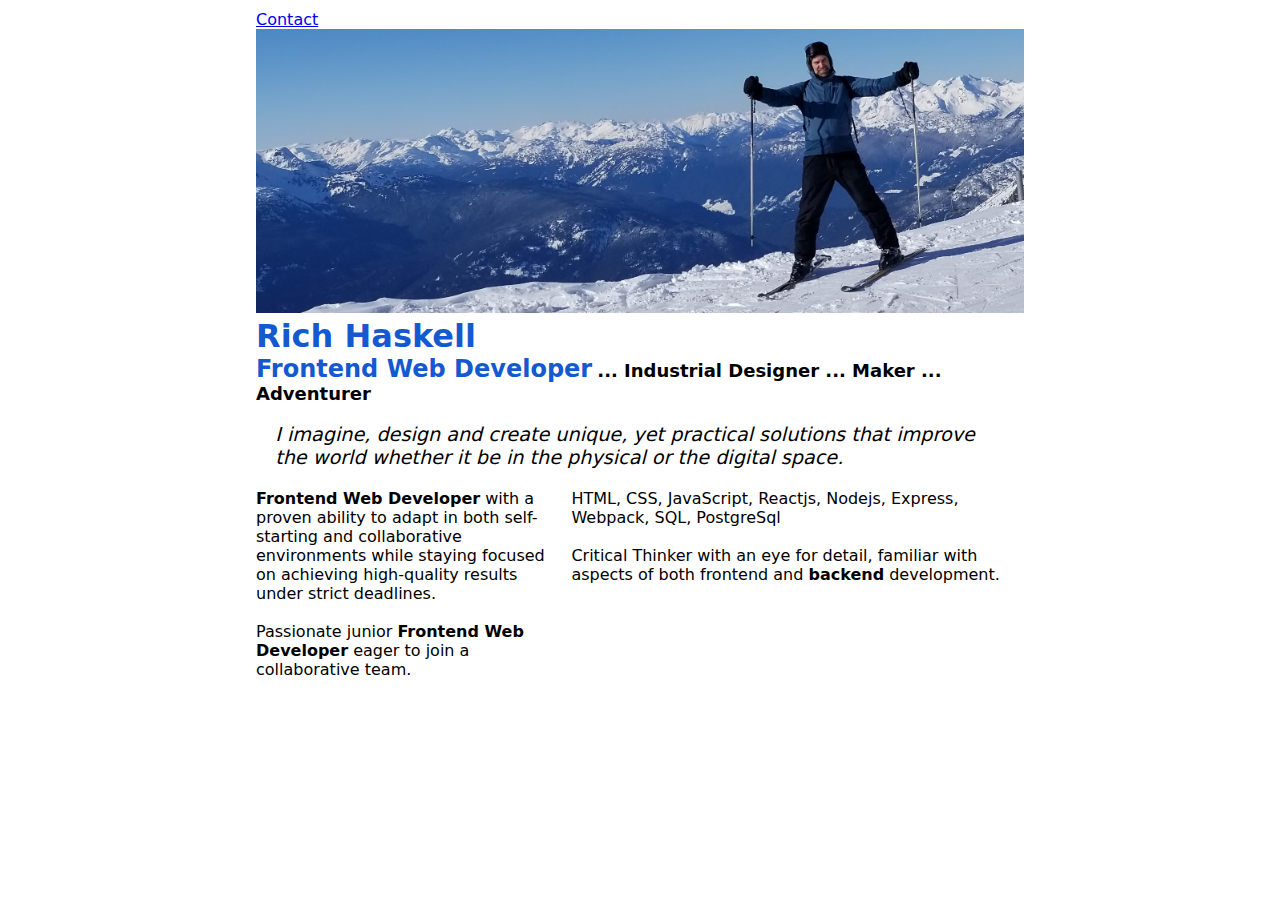
<file: richhaskell/index.html>
<!-- index.html -->
<!DOCTYPE html>
<html lang="en">
<head>
    <meta charset="UTF-8">
    <meta http-equiv="X-UA-Compatible" content="IE=edge">
    <meta name="viewport" content="width=device-width, initial-scale=1.0">
    <meta name="Author" content="Lucky Noughtrich">  
    <link rel="stylesheet" href="style.css">
    <title>Rich Haskell</title>
</head>
<body class="center">
    <a href="contact-form.html" target="_self" >Contact
    <img src="./images/RichOnTheMountaincCloseUpCroped.png" alt="Rich on skiis surrounded by mountains"></a>
    <h1>Rich Haskell</h1>
    <h2>Frontend Web Developer</h2> <p class="heich2">... Industrial Designer ... Maker ... Adventurer</p><br> 
    <cite>
        I imagine, design and create unique, yet practical solutions that improve the world whether it be in the
         physical or the digital space.
    </cite>
    <section>
        <div class="description">
        <b>Frontend Web Developer</b> with a proven ability to adapt in both
         self-starting and collaborative environments while staying focused on
         achieving high-quality results under strict deadlines.
            <br><br>
         Passionate junior <b>Frontend Web Developer</b> eager to join a 
         collaborative team.
         
    </div>
    <div class="skilltools">
        HTML, CSS, JavaScript, Reactjs, Nodejs, Express, Webpack, SQL, PostgreSql
        <br><br>
         Critical Thinker with an eye for detail, familiar with aspects of both
          frontend and <b>backend</b> development.
    </div>
    </section>
    
</body>
</html>
</file>
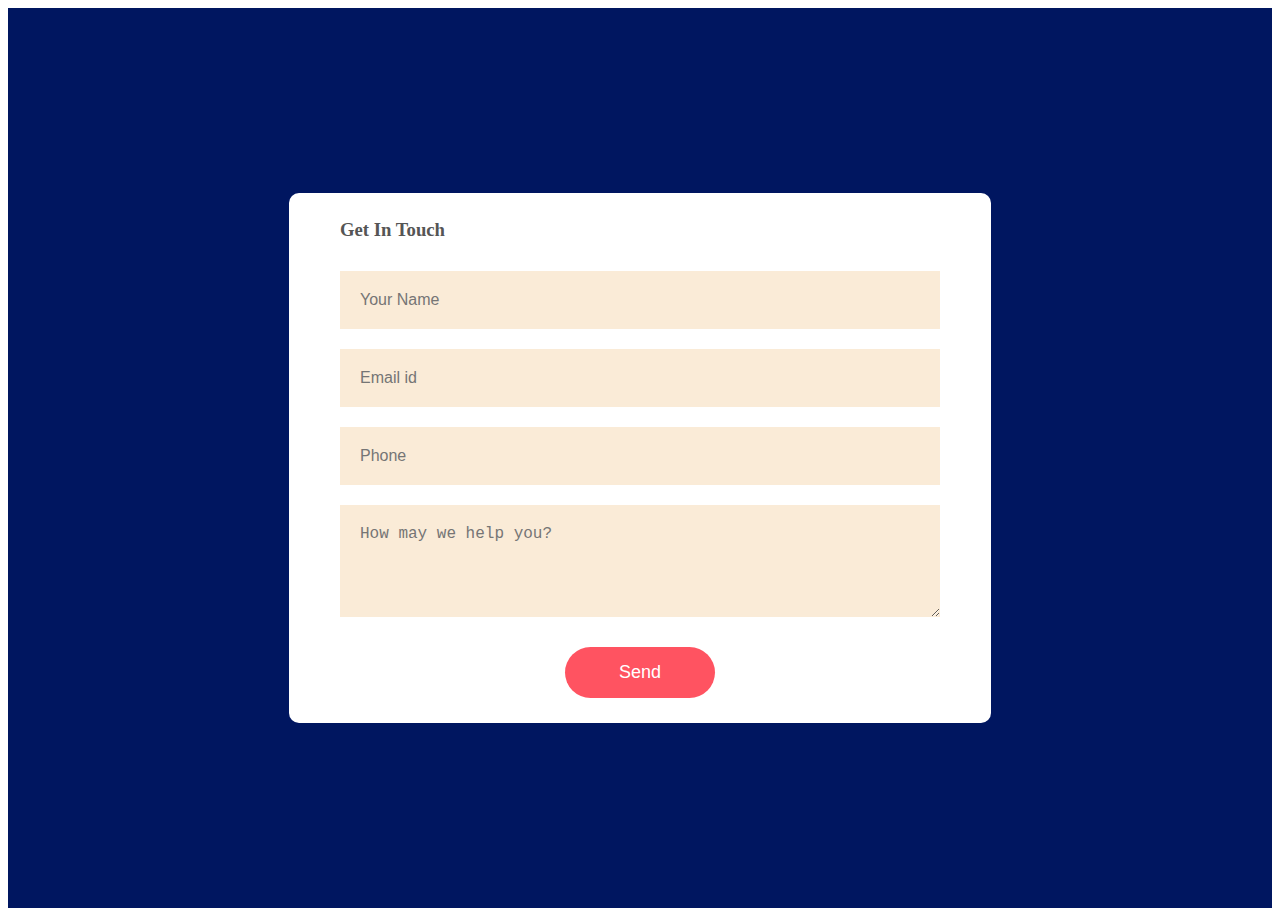
<file: richhaskell/contact-form.html>
<!-- contact-form.html -->
<!DOCTYPE html>
<html lang="en">
<head>
   <meta charset="UTF-8">
   <meta name="viewport" content="width=device-width, initial-scale=1.0">
   <link rel="stylesheet" href="style.css">
</head>
<body>
   <div class="container">
      <form onsubmit="sendEmail(); reset(); return false">
         <h3>Get In Touch</h3>
         <input type="text" name="name" placeholder="Your Name" required>
         <input type="email" name="email" placeholder="Email id" required>
         <input type="text" name="phone" placeholder="Phone" required>
         <textarea id="message" rows="4" placeholder="How may we help you?"></textarea>
         <button type="submit">Send</button>
      </form>
   </div>
   <script src="https://smtpjs.com/v3/smtp.js"></script>
   <script>
      function sendEmail(){
         Email.send({
    Host : "smtp.gmail.com",
    Username : "rich.rhaskell@gmail.com",
    Password : "zaq12wsX#",
    To : 'rich.rhaskell@gmail.com',
    From : document.getElementById("email").value,
    Subject : "New Contact Form",
    Body : document.getElementById('message').value
}).then(
  message => alert(message)
);
      }
   </script>
</body>
</html>
</file>
<file: richhaskell/style.css>
/* style.css */

.center{
    margin: auto;
    width: 60%;
    padding: 10px;
    font-family: system-ui, -apple-system, BlinkMacSystemFont, 'Segoe UI', Roboto, Oxygen, Ubuntu, Cantarell, 'Open Sans', 'Helvetica Neue', sans-serif;
  }
  img {
    max-width: 100%;
    height: auto;
    font-size: 3rem;
  }
  h1,h2,h3{
    color: rgb(20, 89, 208);
    margin-top: 0em;
    margin-bottom: 0em;
  }

  h2{
    display: inline;
  }
  .heich2{
    font-size: large;
    display: inline;
    font-weight: bold;
  }
  cite{
    padding: 1em;
    margin-top: 0em;
    display: block;
    font-size: larger;
  }
  section{
    display:flex;
    height: 100%
  }
  .description{
    width: 70%;
  }
  .skilltools{
    flex-wrap:wrap;
    margin-left: 2vw;
  }
  .container{
    width: 100%;
    height: 100vh;
    background: #001660;
    display: flex;
    align-items: center;
    justify-content: center;
  }
  form{
    background: #fff;
    display: flex;
    flex-direction: column;
    padding: 2vw 4vw;
    width: 90%;
    max-width: 600px;
    border-radius: 10px;
  }
  form h3{
    color: #555;
    font-weight: 800;
    margin-bottom: 20px;
  }
  form input, form textarea{
    border: 0;
    margin: 10px 0;
    padding: 20px;
    outline: none;
    background-color: antiquewhite;
    font-size: 16px;
  }

  form button{
    padding: 15px;
    background: #ff5361;
    color: #fff;
    font-size: 18px;
    border: 0;
    outline: none;
    cursor: pointer;
    width: 150px;
    margin: 20px auto 0;
    border-radius: 30px;
  }
  @media screen and (max-width:600px ) {
    .center{width: 100%;}
    section{
      display: contents;
      height: 100%
    }
    .description{
      width: 100%;
    } 
    .skilltools{
      margin: 2vw;
      font-weight: bold;
    }
  }
</file>
